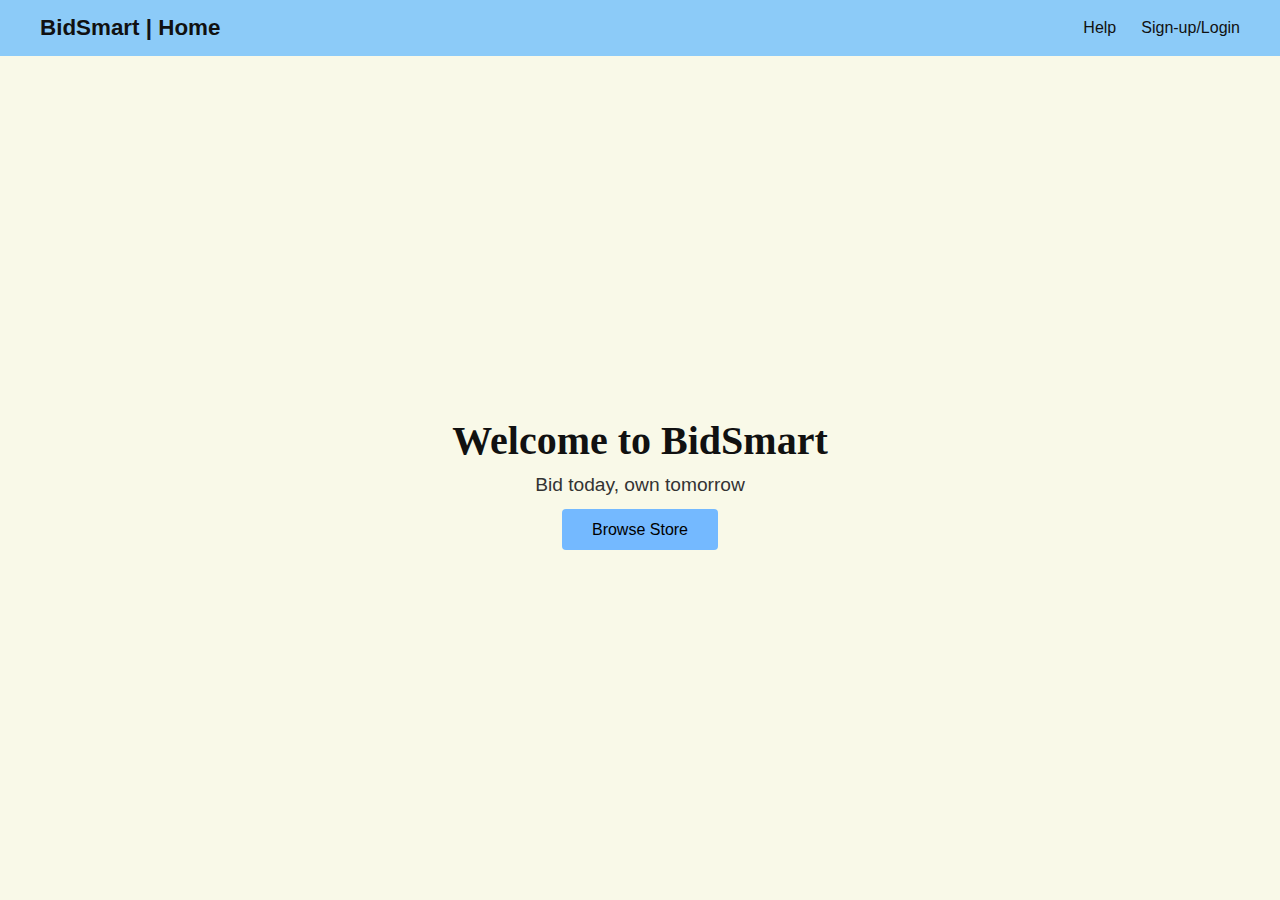
<file: index.html>
<!DOCTYPE html>
<html>
<head>
<meta charset="UTF-8">
<meta name="viewport" content="width=device-width, initial-scale=1.0">
<title>BidSmart</title>
<link rel = "stylesheet" href = "style.css">
</head>

<body>
	<header>
	<nav class ="navBAr">
	<h2>BidSmart | Home</h2>
	<ul class = "navMenu">
		<li class = "navItem">
		<a href = "help.html"  class = "navLink">Help</a>
		</li>
		
		<li class = "navItem">
		<a href = "login.html"  class = "navLink">Sign-up/Login</a>
		</li>
	</header>

	<main class = "body">
		<div class="intro-content">
            <h1>Welcome to BidSmart</h1>
            <p>Bid today, own tomorrow</p>
            <a href="shop.html" class="btn">Browse Store</a>
        </div>
    </main>


</body>

</html>
</file>
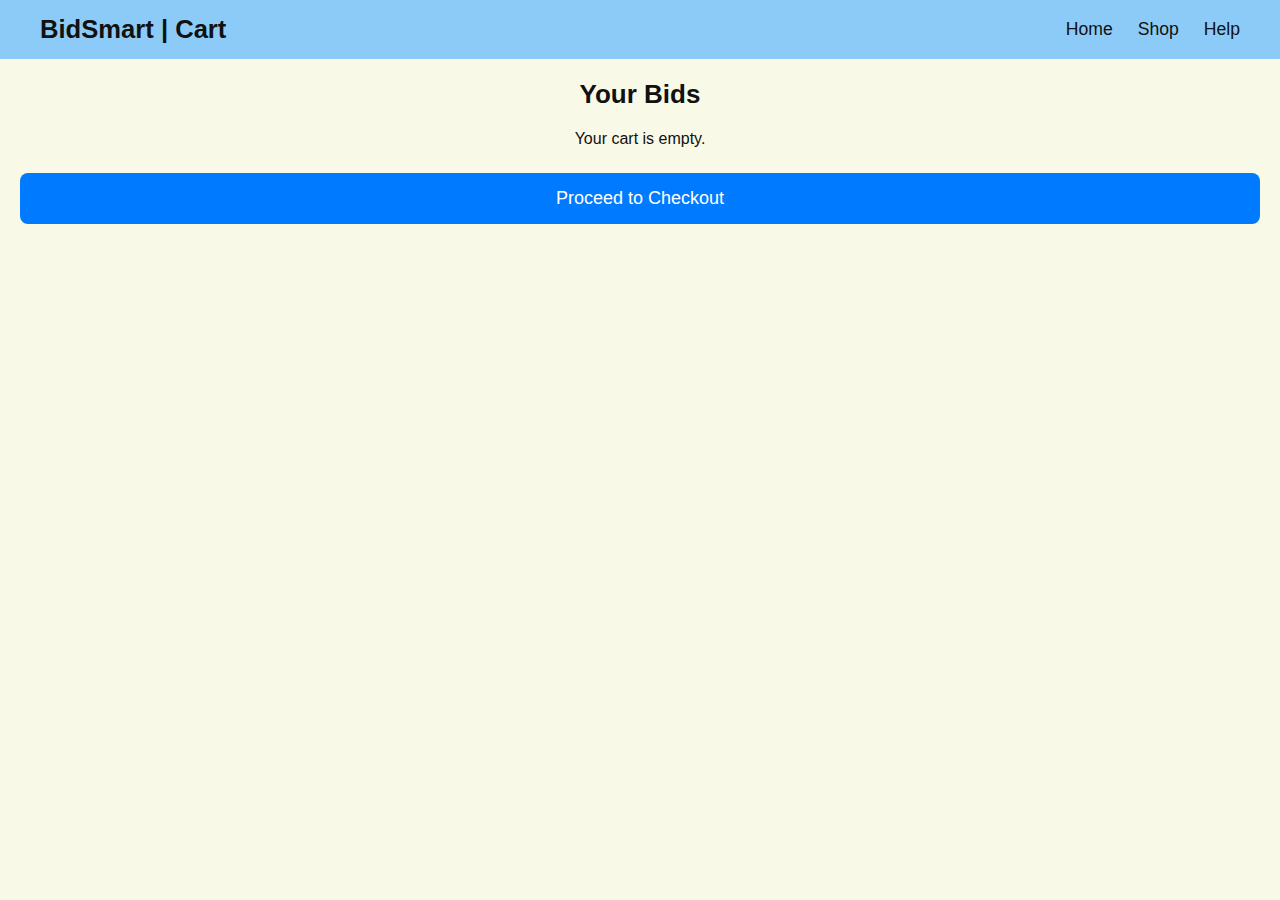
<file: cart.html>
<!DOCTYPE html>
<html lang="en">
<head>
<meta charset="UTF-8">
<meta name="viewport" content="width=device-width, initial-scale=1.0">
<title>BidSmart | Cart</title>

<link rel="stylesheet" href="cart.css">

</head>

<body>

<header>
  <nav class="navBAr">
    <h2>BidSmart | Cart</h2>
    <ul class="navMenu">
      <li class="navItem"><a href="logInMenu.html" class="navLink">Home</a></li>
      <li class="navItem"><a href="shop.html" class="navLink">Shop</a></li>
      <li class="navItem"><a href="help.html" class="navLink">Help</a></li>
    </ul>
  </nav>
</header>

<main>
  <h2 class="page-title">Your Bids</h2>

  <div id="cartItems" class="cart-container"></div>

  <button id="checkoutBtn" class="checkout-btn">Proceed to Checkout</button>
</main>


<script src="cart.js"></script>

</body>
</html>
</file>
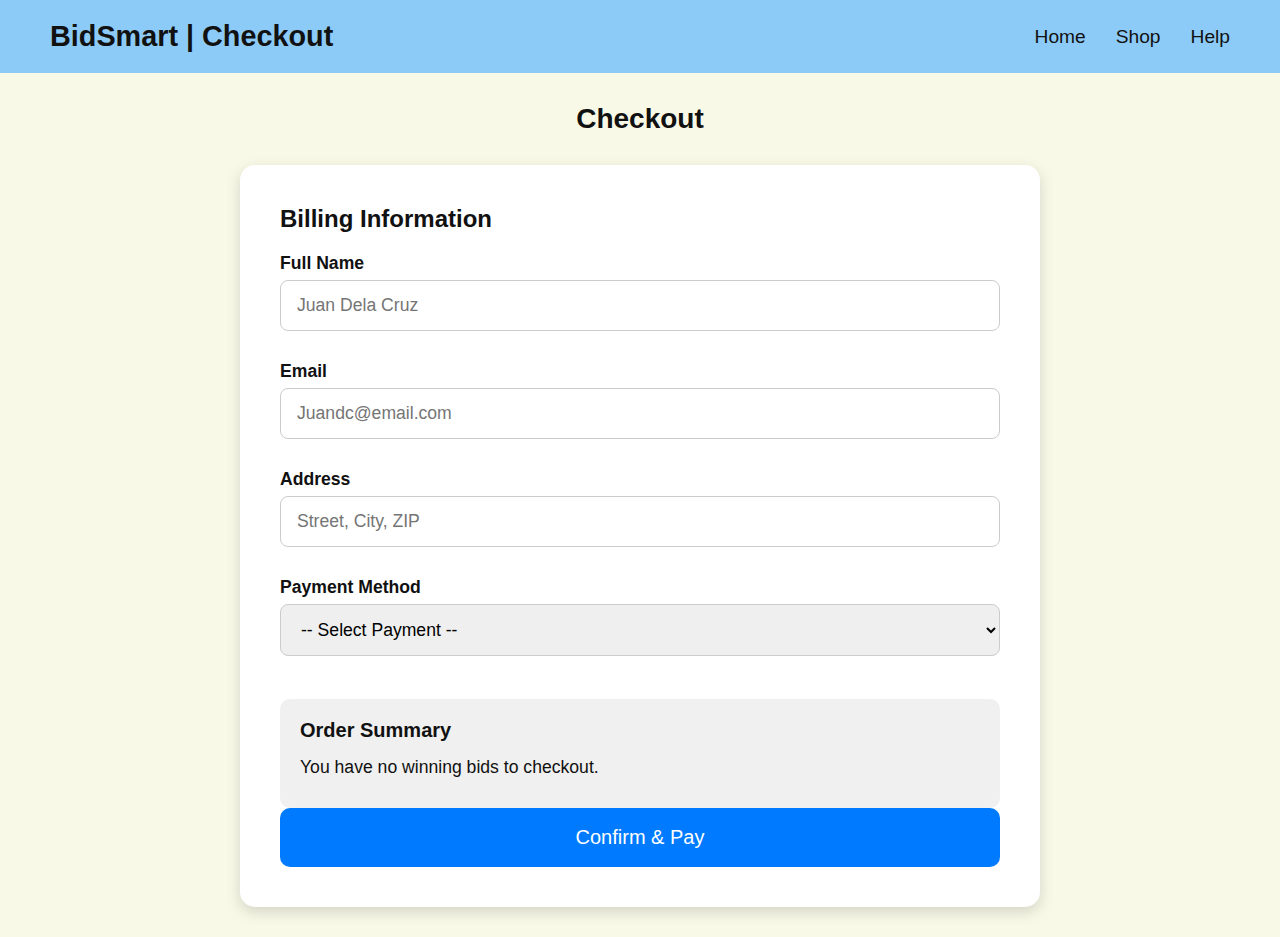
<file: checkout.html>
<!DOCTYPE html>
<html lang="en">
<head>
<meta charset="UTF-8">
<meta name="viewport" content="width=device-width, initial-scale=1.0">
<title>BidSmart | Checkout</title>

<!-- CSS file -->
<link rel="stylesheet" href="checkout.css">

</head>

<body>

<header>
  <nav class="navBAr">
    <h2>BidSmart | Checkout</h2>
    <ul class="navMenu">
      <li class="navItem"><a href="index.html" class="navLink">Home</a></li>
      <li class="navItem"><a href="shop.html" class="navLink">Shop</a></li>
      <li class="navItem"><a href="help.html" class="navLink">Help</a></li>
    </ul>
  </nav>
</header>

<main>
  <h2 class="page-title">Checkout</h2>

  <div class="checkout-container">

    <h3>Billing Information</h3>

    <label for="name">Full Name</label>
    <input type="text" id="name" placeholder="Juan Dela Cruz">

    <label for="email">Email</label>
    <input type="email" id="email" placeholder="Juandc@email.com">

    <label for="address">Address</label>
    <input type="text" id="address" placeholder="Street, City, ZIP">

    <label for="payment">Payment Method</label>
    <select id="payment">
      <option value="">-- Select Payment --</option>
      <option value="card">Credit/Debit Card</option>
      <option value="paypal">PayPal</option>
      <option value="cash">Cash on Delivery</option>
      <option value="gcash">Gcash</option>
    </select>

    <!-- Card Fields -->
    <div id="cardFields" class="payment-fields">
      <label for="cardNumber">Card Number</label>
      <input type="text" id="cardNumber" placeholder="1234 5678 9012 3456">

      <label for="expiry">Expiry Date</label>
      <input type="text" id="expiry" placeholder="MM/YY">

      <label for="cvv">CVV</label>
      <input type="text" id="cvv" placeholder="123">
    </div>

    <!-- PayPal Fields -->
    <div id="paypalFields" class="payment-fields">
      <label for="paypalEmail">PayPal Email</label>
      <input type="email" id="paypalEmail" placeholder="you@example.com">

      <label for="paypalPhone">Mobile Number</label>
      <input type="text" id="paypalPhone" placeholder="09XXXXXXXXX">
    </div>

    <!-- Cash on Delivery Fields -->
    <div id="cashFields" class="payment-fields">
      <label for="cashMobile">Mobile Number</label>
      <input type="text" id="cashMobile" placeholder="09XXXXXXXXX">

      <label for="cashAmount">Amount of Cash</label>
      <input type="number" id="cashAmount" placeholder="Enter amount" min="1">
    </div>

    <!-- Gcash Fields -->
    <div id="gcashFields" class="payment-fields">
      <label for="gcashMobile">Gcash Mobile Number</label>
      <input type="text" id="gcashMobile" placeholder="09XXXXXXXXX">

      <label for="gcashAmount">Amount to Pay</label>
      <input type="number" id="gcashAmount" placeholder="Enter amount" min="1">
    </div>

    <div class="cart-summary" id="cartSummary">
      <h4>Order Summary</h4>
    </div>

    <button id="payBtn">Confirm & Pay</button>
  </div>
</main>

<!-- JS file -->
<script src="checkout.js"></script>

</body>
</html>
</file>
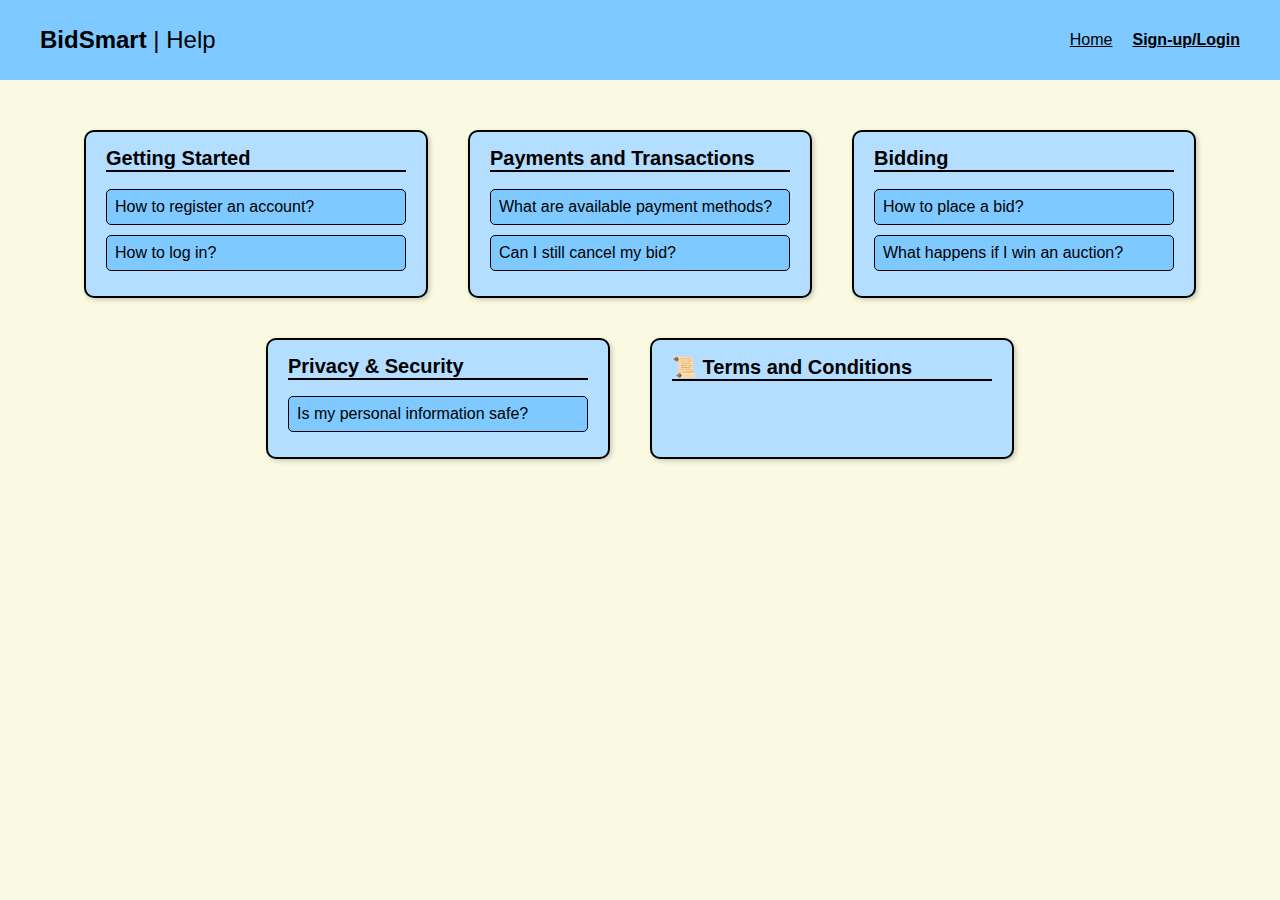
<file: help.html>
<!DOCTYPE html>
<html lang="en">
<head>
<meta charset="UTF-8">
<meta name="viewport" content="width=device-width, initial-scale=1.0">
<title>BidSmart | Help</title>
<link rel="stylesheet" href="helpS.css">
</head>
<body>
<header>
<div class="navbar">
<h1 class="logo">BidSmart <span>| Help</span></h1>
<nav>
<a href="index.html">Home</a>
<a href="login.html" class="login-link">Sign-up/Login</a>
</nav>
</div>
</header>
<main>
<section class="help-container">
<div class="help-box">
<h2>Getting Started</h2>
<div class="question">
<p class="q">How to register an account?</p>
<p class="a">Go to the Sign-up/Login page and fill in your details. After registering, you can log in immediately to access BidSmart.</p>
</div>
<div class="question">
<p class="q">How to log in?</p>
<p class="a">Click on “Login,” enter your username and password, and you’ll be redirected to your account page.</p>
</div>
</div>
<div class="help-box">
<h2>Payments and Transactions</h2>
<div class="question">
<p class="q">What are available payment methods?</p>
<p class="a">We currently support GCash, Maya, and direct bank transfers. Additional payment options will be available soon.</p>
</div>
<div class="question">
<p class="q">Can I still cancel my bid?</p>
<p class="a">No. Once you confirm a bid, it cannot be canceled. Please ensure your bid amount is correct before placing it.</p>
</div>
</div>
<div class="help-box">
<h2>Bidding</h2>
<div class="question">
<p class="q">How to place a bid?</p>
<p class="a">Click “Place Bid” on any product, enter your desired amount, and confirm. You’ll see your bid reflected instantly.</p>
</div>
<div class="question">
<p class="q">What happens if I win an auction?</p>
<p class="a">You’ll receive a confirmation email and a notification on BidSmart. Follow the instructions to complete your payment and delivery setup.</p>
</div>
</div>
<div class="help-box">
<h2>Privacy & Security</h2>
<div class="question">
<p class="q">Is my personal information safe?</p>
<p class="a">Yes, we protect your data using secure encryption and privacy protocols to ensure your account’s safety.</p>
</div>
</div>
<div class="help-box terms">
<h2 id="termsLink">📜 Terms and Conditions</h2>
</div>
</section>
</main>
<!-- Modal -->
<div id="termsModal" class="modal">
<div class="modal-content">
<h3>Terms and Conditions</h3>
<div class="modal-body">
<p>By using BidSmart, you agree to follow our platform’s guidelines and policies.</p>
<ul>
<li>Users must provide accurate registration information.</li>
<li>All bids are final and cannot be canceled once placed.</li>
<li>Payment must be made within 24 hours of winning a bid.</li>
<li>Any fraudulent behavior will result in account suspension.</li>
</ul>
<p>For more information, please contact BidSmart Support.</p>
</div>
<button id="closeModal">Close</button>
</div>
</div>
<script src="help.js"></script>
</body>
</html>
</file>
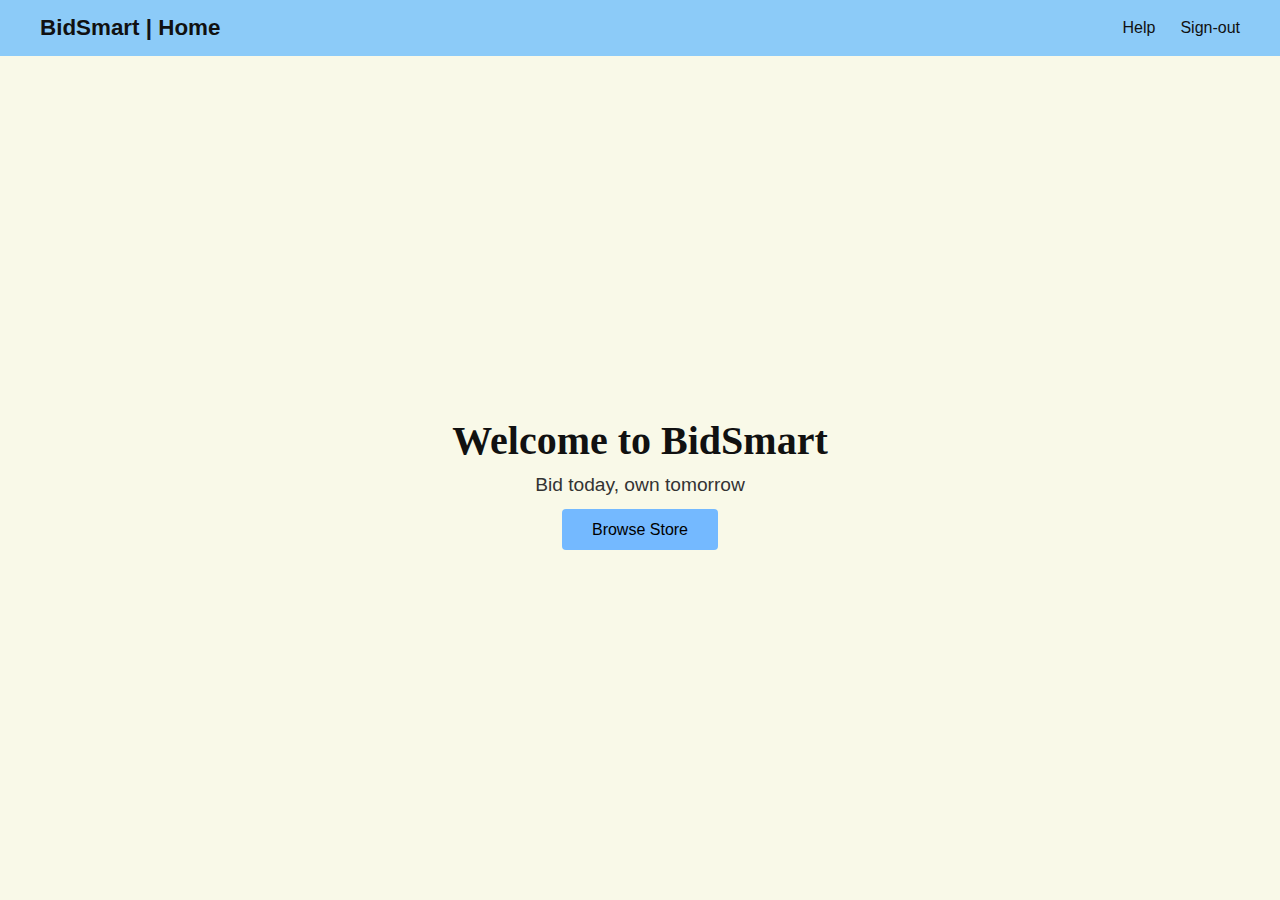
<file: logInMenu.html>
<!DOCTYPE html>
<html>
<head>
<meta charset="UTF-8">
<meta name="viewport" content="width=device-width, initial-scale=1.0">
<title>BidSmart</title>
<link rel = "stylesheet" href = "style.css">
</head>

<body>
	<header>
	<nav class ="navBAr">
	<h2>BidSmart | Home</h2>
	<ul class = "navMenu">
		<li class = "navItem">
		<a href = "help.html"  class = "navLink">Help</a>
		</li>
		
		<li class = "navItem">
		<a href = "login.html"  class = "navLink">Sign-out</a>
		</li>
	</header>

	<main class = "body">
		<div class="intro-content">
            <h1>Welcome to BidSmart</h1>
            <p>Bid today, own tomorrow</p>
            <a href="shop.html" class="btn">Browse Store</a>
        </div>
    </main>


</body>

</html>
</file>
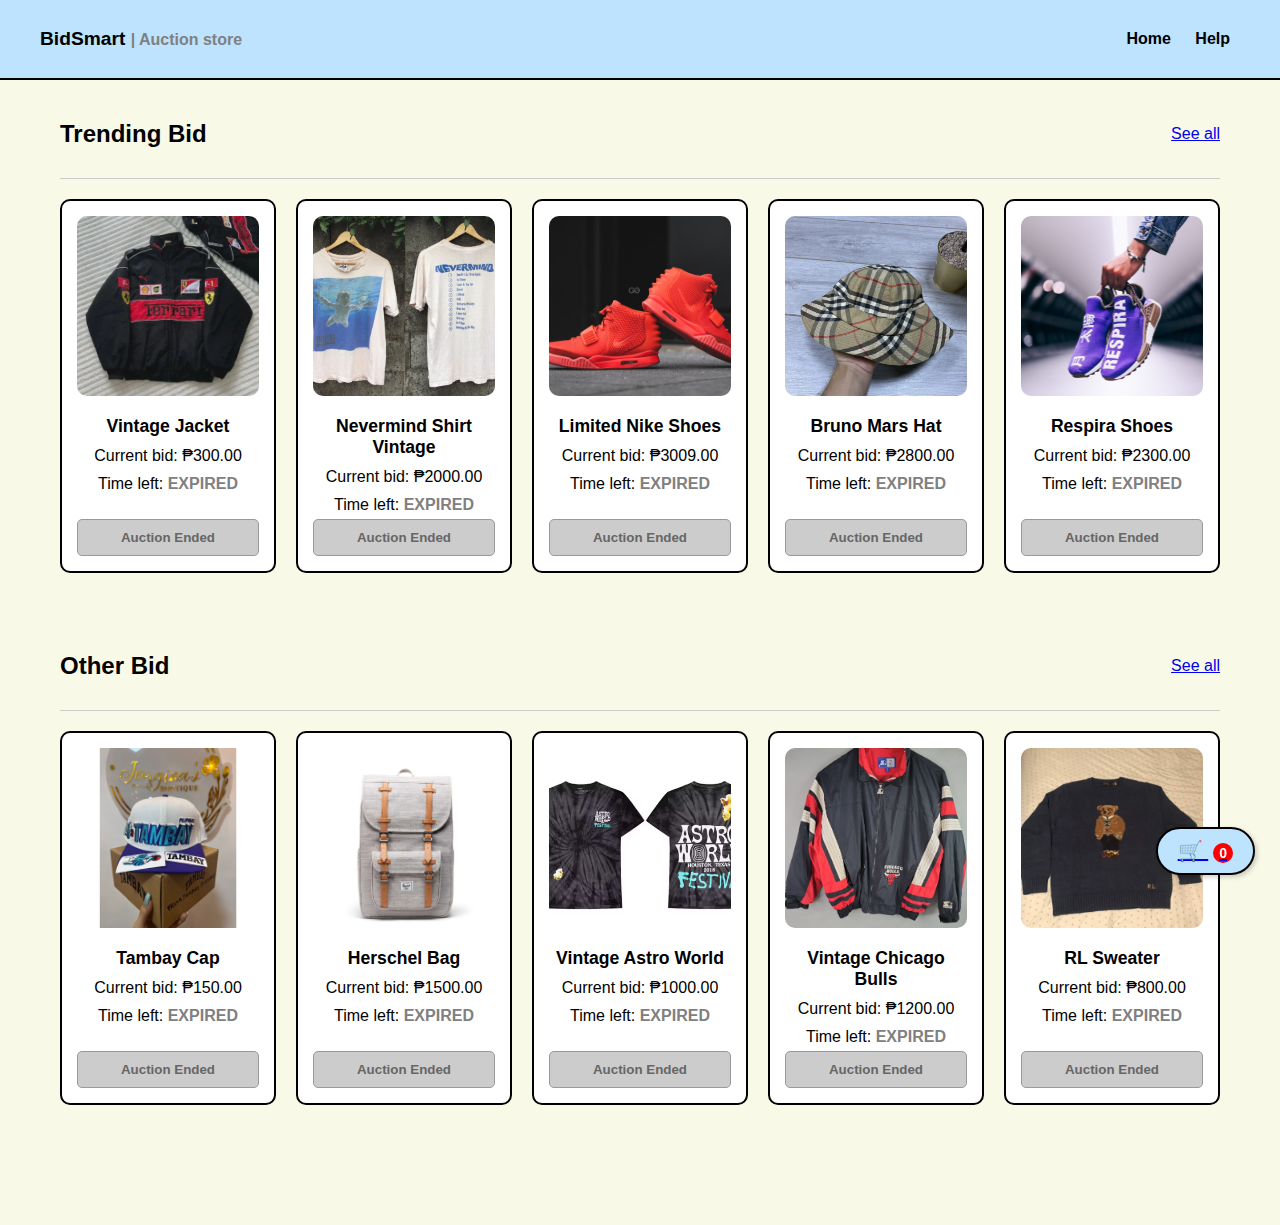
<file: shop.html>
<!DOCTYPE html>
<head>
<meta charset="UTF-8">
<meta name="viewport" content="width=device-width, initial-scale=1.0">
<title>BidSmart | Auction Store</title>
<link rel="stylesheet" href="shopS.css">
</head>
<body>

<header>
    <div class="navbar">
        <h1 class="logo">BidSmart <span>| Auction store</span></h1>
        <nav>
            <a href="logInMenu.html">Home</a>
            <a href="help.html">Help</a>
        </nav>
    </div>
</header>

<main>
    <section class="trending">
        <div class="section-header">
            <h2>Trending Bid</h2>
            <a href="#">See all</a>
        </div>
        <div class="product-container">
            <div class="product" data-name="Vintage Jacket" data-base="300" data-time="2025-10-22T23:00:00" data-img="vintJ.jpg">
                <img src="vintJ.jpg" alt="Vintage Jacket">
                <h3>Vintage Jacket</h3>
                <p>Current bid: ₱<span class="currentBid">300.00</span></p>
                <p>Time left: <span class="timer">Loading...</span></p>
                <button class="bid-btn">Place Bid</button>
            </div>

            <div class="product" data-name="Nevermind Shirt Vintage" data-base="2000" data-time="2025-10-22T23:00:00" data-img="nvmShirt.png">
                <img src="nvmShirt.png" alt="Nevermind Shirt Vintage">
                <h3>Nevermind Shirt Vintage</h3>
                <p>Current bid: ₱<span class="currentBid">2000.00</span></p>
                <p>Time left: <span class="timer">Loading...</span></p>
                <button class="bid-btn">Place Bid</button>
            </div>

            <div class="product" data-name="Limited Nike Shoes" data-base="3000" data-time="2025-10-22T23:00:00" data-img="limShoes.png">
                <img src="limShoes.png" alt="Limited Nike Shoes">
                <h3>Limited Nike Shoes</h3>
                <p>Current bid: ₱<span class="currentBid">3009.00</span></p>
                <p>Time left: <span class="timer">Loading...</span></p>
                <button class="bid-btn">Place Bid</button>
            </div>

            <div class="product" data-name="Limited Hat" data-base="2800" data-time="2025-10-22T23:00:00" data-img="LimHat.png">
                <img src="LimHat.png" alt="Limited Hat">
                <h3>Bruno Mars Hat</h3>
                <p>Current bid: ₱<span class="currentBid">2800.00</span></p>
                <p>Time left: <span class="timer">Loading...</span></p>
                <button class="bid-btn">Place Bid</button>
            </div>

            <div class="product" data-name="Respira Shoes" data-base="2300" data-time="2025-10-22T23:00:00" data-img="respiraShoes.png">
                <img src="respiraShoes.png" alt="Respira Shoes">
                <h3>Respira Shoes</h3>
                <p>Current bid: ₱<span class="currentBid">2300.00</span></p>
                <p>Time left: <span class="timer">Loading...</span></p>
                <button class="bid-btn">Place Bid</button>
            </div>
        </div>
    </section>

    <section class="other">
        <div class="section-header">
            <h2>Other Bid</h2>
            <a href="#">See all</a>
        </div>
        <div class="product-container">
            <div class="product" data-name="Tambay Cap" data-base="150" data-time="2025-12-22T22:00:00" data-img="tambayC.jpg">
                <img src="tambayC.jpg" alt="Tambay Cap">
                <h3>Tambay Cap</h3>
                <p>Current bid: ₱<span class="currentBid">150.00</span></p>
                <p>Time left: <span class="timer">Loading...</span></p>
                <button class="bid-btn">Place Bid</button>
            </div>

            <div class="product" data-name="Herschel Bag" data-base="1500" data-time="2025-12-25T22:00:00" data-img="herschelBag.png">
                <img src="herschelBag.png" alt="Herschel Bag">
                <h3>Herschel Bag</h3>
                <p>Current bid: ₱<span class="currentBid">1500.00</span></p>
                <p>Time left: <span class="timer">Loading...</span></p>
                <button class="bid-btn">Place Bid</button>
            </div>

            <div class="product" data-name="Vintage Astro World" data-base="1000" data-time="2025-12-23T22:00:00" data-img="vintAsro.png">
                <img src="vintAsro.png" alt="Vintage Astro World">
                <h3>Vintage Astro World</h3>
                <p>Current bid: ₱<span class="currentBid">1000.00</span></p>
                <p>Time left: <span class="timer">Loading...</span></p>
                <button class="bid-btn">Place Bid</button>
            </div>

            <div class="product" data-name="Vintage Chicago Bulls" data-base="1200" data-time="2025-12-22T22:00:00" data-img="vintChic.png">
                <img src="vintChic.png" alt="Vintage Chicago Bulls">
                <h3>Vintage Chicago Bulls</h3>
                <p>Current bid: ₱<span class="currentBid">1200.00</span></p>
                <p>Time left: <span class="timer">Loading...</span></p>
                <button class="bid-btn">Place Bid</button>
            </div>

            <div class="product" data-name="RL Sweater" data-base="800" data-time="2025-12-22T22:00:00" data-img="rlSweater.png">
                <img src="rlSweater.png" alt="RL Sweater">
                <h3>RL Sweater</h3>
                <p>Current bid: ₱<span class="currentBid">800.00</span></p>
                <p>Time left: <span class="timer">Loading...</span></p>
                <button class="bid-btn">Place Bid</button>
            </div>
        </div>
    </section>
</main>

<a href="cart.html" class="cart-icon">
    🛒 <span id="cartCount">0</span>
</a>

<div id="bidModal" class="modal" style="display:none; position:fixed; top:0; left:0; width:100%; height:100%; background:rgba(0,0,0,0.5); align-items:center; justify-content:center;">
    <div class="modal-content" style="background:white; padding:20px; border-radius:5px; width:300px; text-align:center;">
        <h3>💰 Place Your Bid</h3>
        <p id="itemName"></p>
        <p>Current Highest: ₱<span id="modalCurrentBid"></span></p>
        <input type="number" id="bidAmount" placeholder="Enter amount (₱)" style="width:100%; padding:8px; margin:10px 0;">
        <div class="modal-buttons">
            <button id="confirmBid" style="padding:8px 15px; background:green; color:white; border:none; cursor:pointer;">Confirm</button>
            <button id="cancelBid" style="padding:8px 15px; background:red; color:white; border:none; cursor:pointer;">Cancel</button>
        </div>
    </div>
</div>

<div id="successModal" class="modal" style="display:none; position:fixed; top:0; left:0; width:100%; height:100%; background:rgba(0,0,0,0.5); align-items:center; justify-content:center;">
    <div class="modal-content" style="background:white; padding:20px; border-radius:5px; text-align:center;">
        <h3>✅ Bid Placed!</h3>
        <p>Your bid has been accepted.</p>
        <button id="closeSuccess" style="padding:8px 15px; background:blue; color:white; border:none; cursor:pointer;">OK</button>
    </div>
</div>

<script src="shop.js"></script>
</body>
</html>
</file>
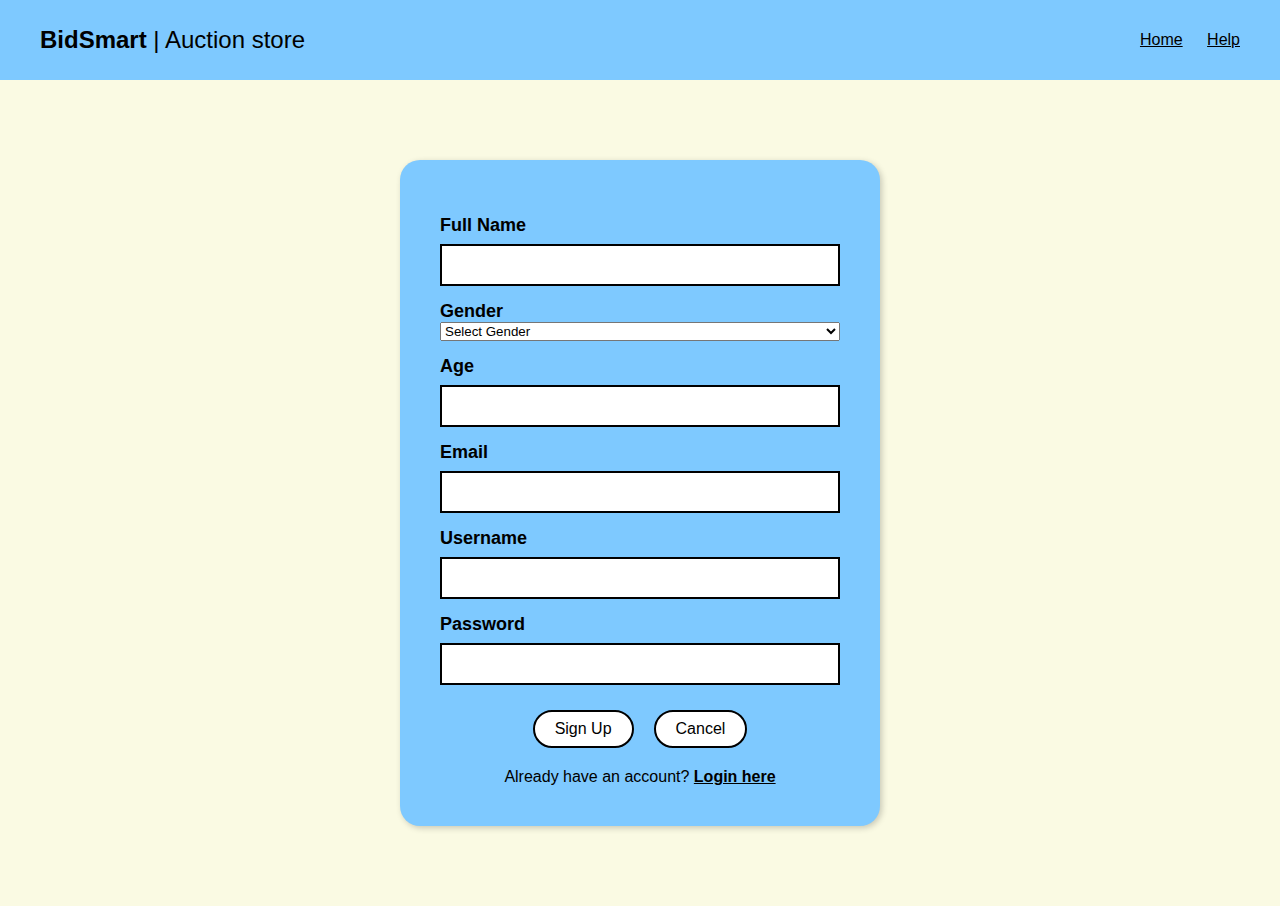
<file: signup.html>
<!DOCTYPE html>
<html lang="en">
  <head>
    <meta charset="UTF-8" />
    <meta name="viewport" content="width=device-width, initial-scale=1.0" />
    <title>BidSmart | Sign Up</title>
    <link rel="stylesheet" href="signUp.css">
  </head>
 <body>
<header>
<div class="navbar">
<h1 class="logo">BidSmart <span>| Auction store</span></h1>
<nav>
<a href="index.html">Home</a>
<a href="help.html">Help</a>
</nav>
</div>
</header>
<main>
<div class="signup-container">
<form id="signupForm" action="register.php" method="POST">
<label for="fullname">Full Name</label>
<input type="text" id="fullname" name="fullname" required />

<label for="gender">Gender</label>
<select id="gender" name="gender" required>
<option value="">Select Gender</option>
<option value="Male">Male</option>
<option value="Female">Female</option>
<option value="Other">Other</option>
</select>

<label for="age">Age</label>
<input type="number" id="age" name="age" min="1" max="120" required />

<label for="email">Email</label>
<input type="email" id="email" name="email" required />

<label for="username">Username</label>
<input type="text" id="username" name="username" required />

<label for="password">Password</label>
<input type="password" id="password" name="password" required />

<div class="buttons">
<button type="submit">Sign Up</button>
<button type="button" onclick="window.location.href='index.html'">Cancel</button>
</div>
</form>

<div class="login-link">
Already have an account? <a href="login.html">Login here</a>
</div>
</div>
</main>
</body>
</html>
</file>
<file: style.css>
* {
  margin: 0;
  padding: 0;
  box-sizing: border-box;
  font-family: "Inter", sans-serif;
}

body {
  background-color: #f9f9e8; 
  color: #111;
  height: 100vh;
  display: flex;
  flex-direction: column;
}

header {
  background-color: #8ccbf8; 
  padding: 15px 40px;
}

.navBAr {
  display: flex;
  align-items: center;
  justify-content: space-between;
}

header h2 {
  font-size: 1.4rem;
  color: #111;
  font-weight: 700;
}

.navMenu {
  list-style: none;
  display: flex;
  gap: 25px;
}

.navItem {
  display: inline-block;
}

.navLink {
  text-decoration: none;
  color: #111;
  font-size: 1rem;
  transition: color 0.3s ease;
}

.navLink:hover {
  color: #005fa3;
}

.body {
  flex: 1;
  display: flex;
  justify-content: center;
  align-items: center;
}

.intro-content {
  text-align: center;
}

.intro-content h1 {
  font-size: 2.5rem;
  font-weight: 700;
  margin-bottom: 10px;
  font-family: "Georgia", serif;
}

.intro-content p {
  font-size: 1.2rem;
  margin-bottom: 25px;
  color: #333;
}

.btn {
  background-color: #74b9ff;
  color: #000;
  padding: 12px 30px;
  border-radius: 4px;
  text-decoration: none;
  font-weight: 500;
  transition: background 0.3s ease;
}

.btn:hover {
  background-color: #4fa8ff;
}
</file>
<file: cart.css>
/* ---------- GLOBAL ---------- */
* {
  margin: 0;
  padding: 0;
  box-sizing: border-box;
  font-family: "Inter", sans-serif;
}

body {
  background-color: #f9f9e8; 
  color: #111;
  min-height: 100vh;
  display: flex;
  flex-direction: column;
}

/* ---------- HEADER ---------- */
header {
  background-color: #8ccbf8; 
  padding: 15px 40px;
}

.navBAr {
  display: flex;
  align-items: center;
  justify-content: space-between;
}

header h2 {
  font-size: 1.6rem;  
  color: #111;
  font-weight: 700;
}

.navMenu {
  list-style: none;
  display: flex;
  gap: 25px;
}

.navItem {
  display: inline-block;
}

.navLink {
  text-decoration: none;
  color: #111;
  font-size: 1.1rem;  
  font-weight: 500;
  transition: color 0.3s ease;
}

.navLink:hover {
  color: #005fa3;
}

/* ---------- MAIN ---------- */
main {
  flex: 1;
  padding: 20px;
}

.page-title {
  text-align: center;
  font-size: 26px;
  margin-bottom: 20px;
}

/* ---------- CART ITEMS ---------- */
.cart-container {
  display: flex;
  flex-direction: column;
  gap: 15px;
}

.cart-item {
  display: flex;
  align-items: center;
  background: #fff;
  padding: 12px;
  border-radius: 10px;
  gap: 15px;
  box-shadow: 0 2px 6px rgba(0,0,0,0.1);
}

.cart-img {
  width: 65px;
  height: 65px;
  object-fit: cover;
  border-radius: 6px;
  flex-shrink: 0;
}

.cart-info h3 {
  margin: 0;
  font-size: 18px;
}

.cart-info p {
  margin: 5px 0 0;
  color: #444;
}

.remove-btn {
  margin-left: auto;
  background: #ff4d4d;
  border: none;
  padding: 10px 16px;
  color: #fff;
  border-radius: 6px;
  cursor: pointer;
  font-size: 14px;
}

.remove-btn:hover {
  background: #e60000;
}

.checkout-btn {
  margin-top: 25px;
  width: 100%;
  padding: 15px;
  background: #007bff;
  color: #fff;
  font-size: 18px;
  border-radius: 8px;
  border: none;
  cursor: pointer;
}

.checkout-btn:hover {
  background: #005dc1;
}
</file>
<file: checkout.css>
/* ---------- GLOBAL ---------- */
* {
  margin: 0;
  padding: 0;
  box-sizing: border-box;
  font-family: "Inter", sans-serif;
}

body {
  background-color: #f9f9e8;
  color: #111;
  min-height: 100vh;
  display: flex;
  flex-direction: column;
}

/* ---------- HEADER ---------- */
header {
  background-color: #8ccbf8;
  padding: 20px 50px;
}

.navBAr {
  display: flex;
  align-items: center;
  justify-content: space-between;
}

header h2 {
  font-size: 1.8rem;
  color: #111;
  font-weight: 700;
}

.navMenu {
  list-style: none;
  display: flex;
  gap: 30px;
}

.navItem {
  display: inline-block;
}

.navLink {
  text-decoration: none;
  color: #111;
  font-size: 1.2rem;
  font-weight: 500;
  transition: color 0.3s ease;
}

.navLink:hover {
  color: #005fa3;
}

/* ---------- MAIN ---------- */
main {
  flex: 1;
  padding: 30px 20px;
}

.page-title {
  text-align: center;
  font-size: 28px;
  margin-bottom: 30px;
}

/* ---------- CHECKOUT FORM ---------- */
.checkout-container {
  max-width: 800px; /* increased width */
  margin: 0 auto;
  background: #fff;
  padding: 40px; /* more padding for spacious look */
  border-radius: 15px;
  box-shadow: 0 5px 15px rgba(0,0,0,0.15);
}

.checkout-container h3 {
  margin-bottom: 20px;
  font-size: 24px;
  color: #111;
}

.checkout-container label {
  display: block;
  margin: 12px 0 6px;
  font-weight: 600;
  font-size: 1.1rem;
}

.checkout-container input,
.checkout-container select {
  width: 100%;
  padding: 14px 16px; /* taller inputs */
  margin-bottom: 18px;
  border-radius: 8px;
  border: 1px solid #ccc;
  font-size: 1.1rem;
}

.checkout-container button {
  width: 100%;
  padding: 18px;
  background-color: #007bff;
  color: #fff;
  font-size: 20px; /* bigger button text */
  border: none;
  border-radius: 10px;
  cursor: pointer;
  transition: background 0.3s ease;
}

.checkout-container button:hover {
  background-color: #005dc1;
}

/* ---------- CART SUMMARY ---------- */
.cart-summary {
  margin-top: 25px;
  background: #f0f0f0;
  padding: 20px;
  border-radius: 10px;
}

.cart-summary h4 {
  margin-bottom: 15px;
  font-size: 20px;
}

.cart-summary p {
  display: flex;
  justify-content: space-between;
  margin-bottom: 10px;
  font-size: 1.1rem;
}

/* ---------- PAYMENT FIELDS ---------- */
.payment-fields {
  display: none;
  margin-bottom: 20px;
}
</file>
<file: helpS.css>
body {
 font-family: Arial, sans-serif;
 margin: 0;
 background-color: #fafae3;
}
/* Header */
header {
 background-color: #7ec9ff;
 padding: 10px 0;
}
.navbar {
 display: flex;
 justify-content: space-between;
 align-items: center;
 padding: 0 40px;
}
.logo {
 font-size: 24px;
 font-weight: bold;
 color: #000;
}
.logo span {
 font-weight: normal;
}
nav {
 display: flex;
 align-items: center;
 gap: 20px;
}
nav a {
 text-decoration: underline;
 color: #000;
 font-size: 16px;
}
.login-link {
 font-weight: bold;
}
/* Help Section */
.help-container {
 display: flex;
 flex-wrap: wrap;
 justify-content: center;
 gap: 40px;
 padding: 50px 20px;
}
.help-box {
 background-color: #b4deff;
 border: 2px solid black;
 padding: 15px 20px;
 width: 300px;
 box-shadow: 2px 2px 5px rgba(0,0,0,0.2);
 border-radius: 10px;
}
.help-box h2 {
 border-bottom: 2px solid black;
 font-size: 20px;
 margin-top: 0;
}
/* Questions */
.question {
 margin: 10px 0;
}
.q {
 font-size: 16px;
 margin: 6px 0;
 background-color: #7ec9ff;
 padding: 8px;
 border-radius: 5px;
 border: 1px solid black;
 cursor: pointer;
 transition: background-color 0.2s ease;
}
.q:hover {
 background-color: #5eb7f9;
}
.a {
 font-size: 15px;
 margin: 6px 0 0 0;
 display: none;
 background-color: #e6f5ff;
 border-left: 3px solid #007bff;
 padding: 8px;
 border-radius: 5px;
 animation: fadeIn 0.3s ease;
}
@keyframes fadeIn {
 from { opacity: 0; transform: translateY(-3px); }
 to { opacity: 1; transform: translateY(0); }
}
/* Modal */
.modal {
 display: none;
 position: fixed;
 z-index: 100;
 left: 0;
 top: 0;
 width: 100%;
 height: 100%;
 background: rgba(0,0,0,0.5);
 justify-content: center;
 align-items: center;
}
.modal-content {
 background-color: #b4deff;
 border: 2px solid black;
 padding: 20px;
 border-radius: 10px;
 width: 320px;
 text-align: center;
 box-shadow: 0 0 10px rgba(0,0,0,0.2);
}
.modal-body {
 text-align: left;
 font-size: 15px;
 background: #e6f5ff;
 padding: 10px;
 border-radius: 5px;
 max-height: 200px;
 overflow-y: auto;
}
.modal-content button {
 background-color: #4aa7ff;
 color: white;
 border: none;
 padding: 8px 15px;
 border-radius: 5px;
 margin-top: 10px;
 cursor: pointer;
}
.modal-content button:hover {
 background-color: #1f7bff;
}
.terms {
 width: 320px;
}
</file>
<file: shopS.css>
* {
    box-sizing: border-box; 
}

body {
    font-family: Arial, sans-serif;
    background: #f9f9e8;
    margin: 0;
    padding: 0;
    padding-bottom: 80px; 
}

header {
    background-color: #bde3ff;
    border-bottom: 2px solid black;
    padding: 15px 20px;
}

.navbar {
    display: flex;
    justify-content: space-between;
    align-items: center;
    flex-wrap: wrap; 
    gap: 10px;
    max-width: 1200px;
    margin: 0 auto;
}

.logo {
    font-size: 1.2rem;
    font-weight: bold;
}

.logo span {
    font-size: 16px;
    color: gray;
}

.navbar nav {
    white-space: nowrap;
}

.navbar a {
    margin: 0 10px;
    text-decoration: none;
    color: black;
    font-weight: bold;
}

main {
    max-width: 1200px;
    margin: 0 auto;
}

.section-header {
    display: flex;
    justify-content: space-between;
    align-items: center;
    margin: 20px;
    border-bottom: 1px solid #ccc;
    padding-bottom: 10px;
}

.product-container {
    display: grid;
    grid-template-columns: repeat(auto-fill, minmax(200px, 1fr));
    gap: 20px;
    padding: 0 20px 40px 20px;
    align-items: stretch; 
}

.product {
    background: white;
    border: 2px solid black;
    padding: 15px;
    border-radius: 10px;
    width: 100%;
    text-align: center;
    
    display: flex;
    flex-direction: column;
    
    height: 100%; 
}

.product img {
    width: 100%;
    height: 180px; 
    object-fit: cover; 
    border-radius: 10px;
    margin-bottom: 10px;
}

.product h3 {
    margin: 10px 0 5px 0;
    font-size: 1.1rem;
}

.product p {
    margin: 5px 0;
}

.product button {
    background-color: #4aa7ff;
    color: white;
    border: none;
    padding: 10px;
    border-radius: 5px;
    cursor: pointer;
    width: 100%;
    font-weight: bold;
    
    margin-top: auto; 
}

.product button:hover {
    background-color: #1f7bff;
}

.bid-btn:disabled {
    background-color: #cccccc;
    color: #666666;
    cursor: not-allowed;
    border: 1px solid #999;
}

.timer {
    font-weight: bold;
    color: #d9534f;
}

/* --- CART ICON --- */
.cart-icon {
    position: fixed;
    bottom: 25px;
    right: 25px;
    background-color: #bde3ff;
    border: 2px solid black;
    border-radius: 50px;
    padding: 10px 20px;
    font-size: 20px;
    font-weight: bold;
    cursor: pointer;
    box-shadow: 2px 2px 5px rgba(0,0,0,0.2);
    z-index: 100;
}

#cartCount {
    background-color: red;
    color: white;
    border-radius: 50%;
    padding: 2px 6px;
    font-size: 14px;
    margin-left: 5px;
    vertical-align: middle;
}

/* --- MODALS --- */
.modal {
    display: none;
    position: fixed;
    z-index: 2000;
    left: 0;
    top: 0;
    width: 100%;
    height: 100%;
    background-color: rgba(0,0,0,0.5);
    justify-content: center;
    align-items: center;
    backdrop-filter: blur(2px);
}

.modal-content {
    background-color: #bde3ff;
    border: 2px solid black;
    padding: 20px;
    border-radius: 10px;
    text-align: center;
    width: 90%;
    max-width: 320px;
}

.modal-content input {
    width: 100%;
    padding: 10px;
    margin-top: 10px;
    border: 1px solid #333;
    border-radius: 5px;
    box-sizing: border-box;
}

.modal-buttons {
    margin-top: 15px;
    display: flex;
    gap: 10px;
    justify-content: center;
}

.modal-buttons button {
    flex: 1;
    padding: 10px;
    background-color: #4aa7ff;
    color: white;
    border: none;
    border-radius: 5px;
    cursor: pointer;
}

.modal-buttons button:hover {
    background-color: #1f7bff;
}

@media (max-width: 600px) {
    .navbar {
        flex-direction: column;
        text-align: center;
    }

    .section-header h2 {
        font-size: 1.2rem;
    }

    .product-container {

        grid-template-columns: repeat(auto-fill, minmax(100%, 1fr));
    }
}
</file>
<file: signUp.css>
body {
 font-family: Arial, sans-serif;
 margin: 0;
 background-color: #fafae3;
}
header {
 background-color: #7ec9ff;
 padding: 10px 0;
}
.navbar {
 display: flex;
 justify-content: space-between;
 align-items: center;
 padding: 0 40px;
}
.logo {
 font-size: 24px;
 font-weight: bold;
 color: #000;
}
.logo span {
 font-weight: normal;
}
nav a {
 text-decoration: underline;
 color: #000;
 font-size: 16px;
 margin-left: 20px;
}
.signup-container {
 background-color: #7ec9ff;
 border-radius: 20px;
 width: 400px;
 padding: 40px;
 margin: 80px auto;
 box-shadow: 2px 2px 6px rgba(0,0,0,0.2);
}
form {
 display: flex;
 flex-direction: column;
}
label {
 font-weight: bold;
 font-size: 18px;
 margin-top: 15px;
}
input {
 margin-top: 8px;
 padding: 10px;
 font-size: 16px;
 border: 2px solid black;
 width: 100%;
 box-sizing: border-box;
}
.buttons {
 display: flex;
 justify-content: center;
 gap: 20px;
 margin-top: 25px;
}
button {
 background-color: white;
 border: 2px solid black;
 border-radius: 20px;
 padding: 8px 20px;
 font-size: 16px;
 cursor: pointer;
}
button:hover {
 background-color: #e6f3ff;
}
.login-link {
 text-align: center;
 margin-top: 20px;
 font-size: 16px;
}
.login-link a {
 color: #000;
 font-weight: bold;
 text-decoration: underline;
}
.login-link a:hover {
 color: #003d5c;
}
</file>
